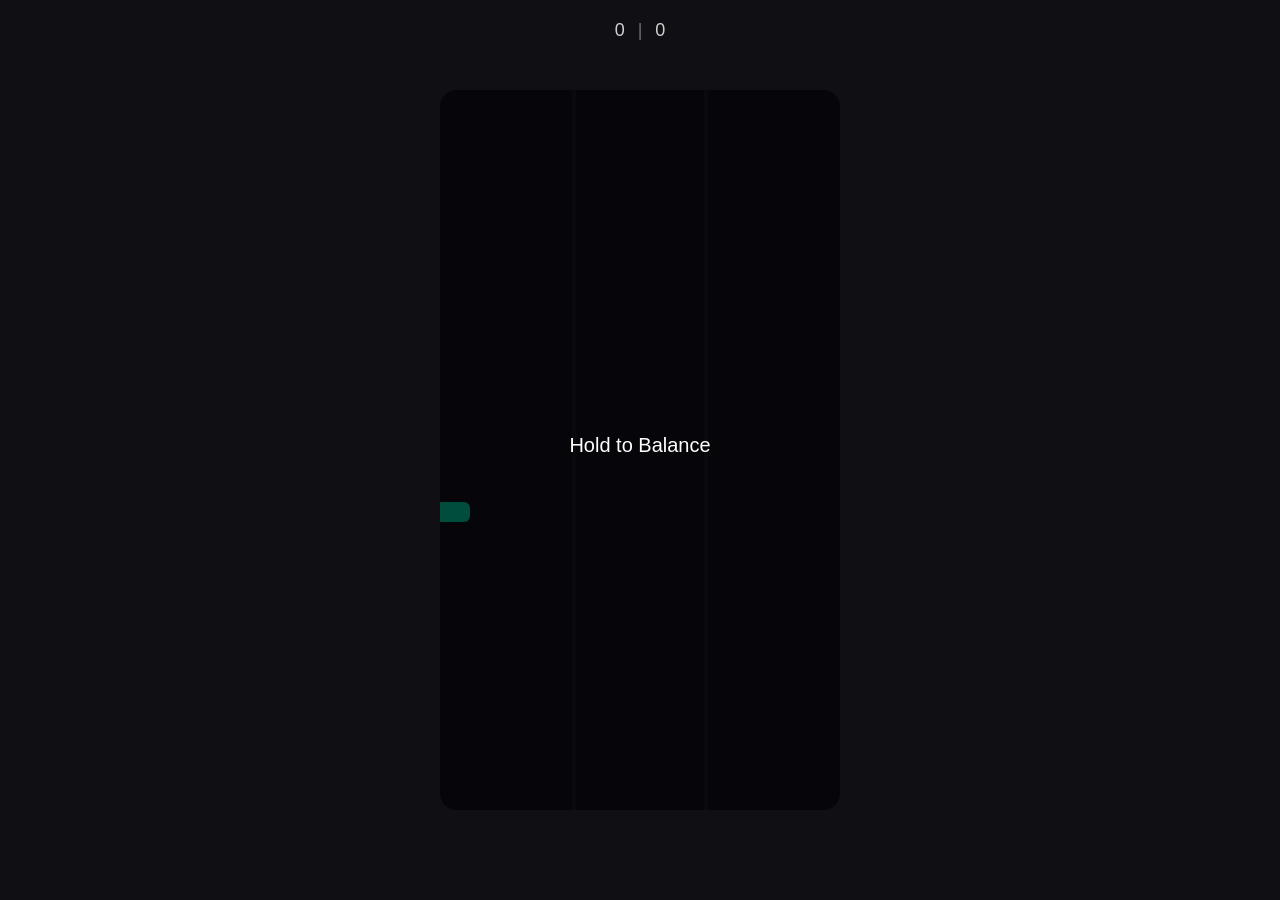
<file: balance.html>
<!DOCTYPE html>
<html lang="en">
<head>
  <meta charset="UTF-8">
  <title>Balance</title>
  <link rel="stylesheet" href="style.css">
</head>
<body>

<div class="game-wrapper">

  <div class="score-board">
    <span id="score">0</span>
    <span class="divider">|</span>
    <span id="best">0</span>
  </div>

  <div id="game">

    <div id="bar-container">
      <div id="bar"></div>
    </div>

    <div id="start-overlay" class="overlay">
      <p>Hold to Balance</p>
    </div>

    <div id="gameover-overlay" class="overlay hidden">
      <p>Fell</p>
      <button id="restart-btn">Restart</button>
    </div>

    <div id="flash" class="flash"></div>

  </div>

</div>

<script src="core.js"></script>
<script src="balance.js"></script>
</body>
</html>
</file>
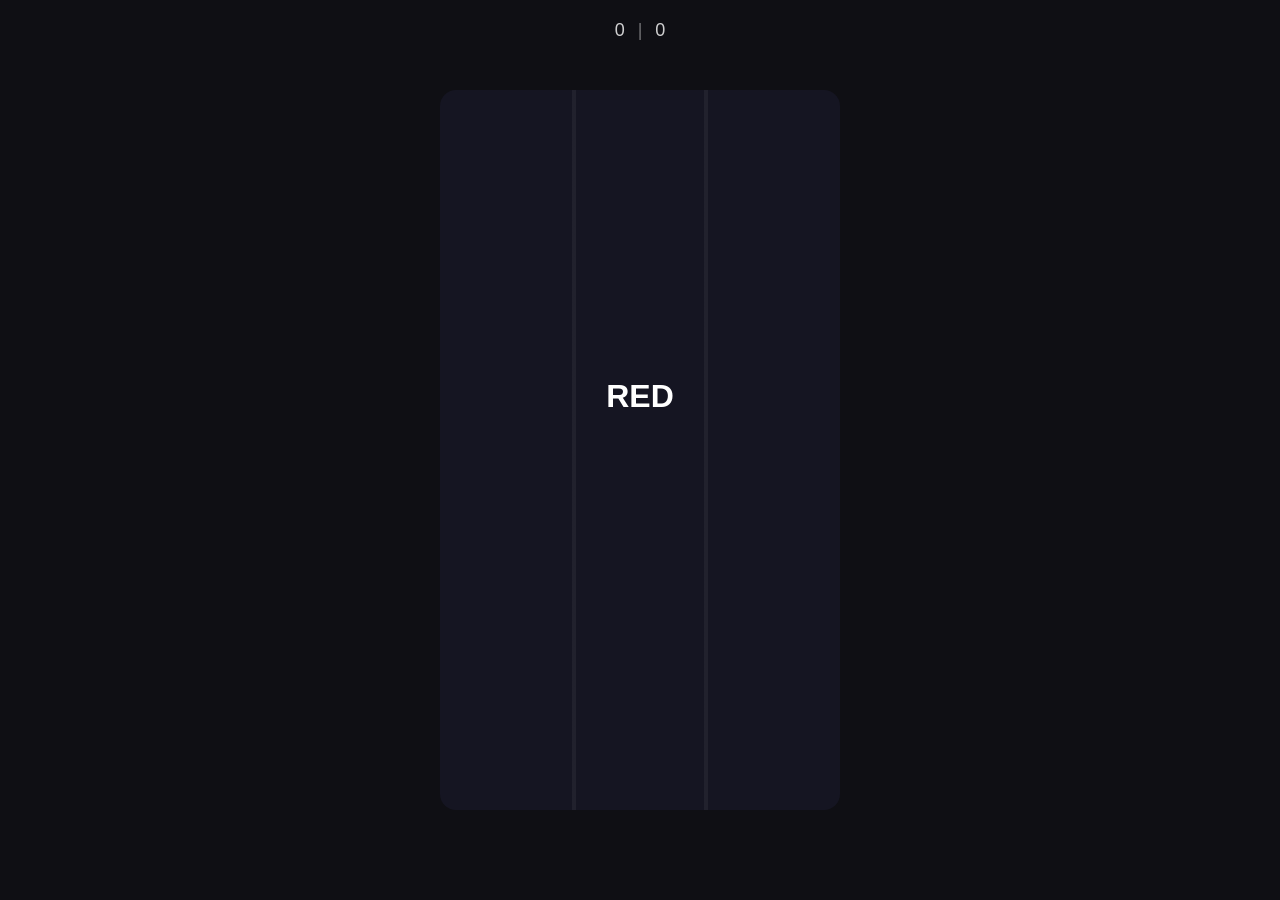
<file: color.html>
<!DOCTYPE html>
<html lang="en">
<head>
  <meta charset="UTF-8">
  <title>Color</title>
  <link rel="stylesheet" href="style.css">
</head>
<body>

<div class="game-wrapper">

  <div class="score-board">
    <span id="score">0</span>
    <span class="divider">|</span>
    <span id="best">0</span>
  </div>

  <div id="game">

    <div id="word">RED</div>

    <div id="gameover-overlay" class="overlay hidden">
      <p>Wrong</p>
      <button id="restart-btn">Restart</button>
    </div>

    <div id="flash" class="flash"></div>

  </div>

</div>

<script src="core.js"></script>
<script src="color.js"></script>

</body>
</html>
</file>
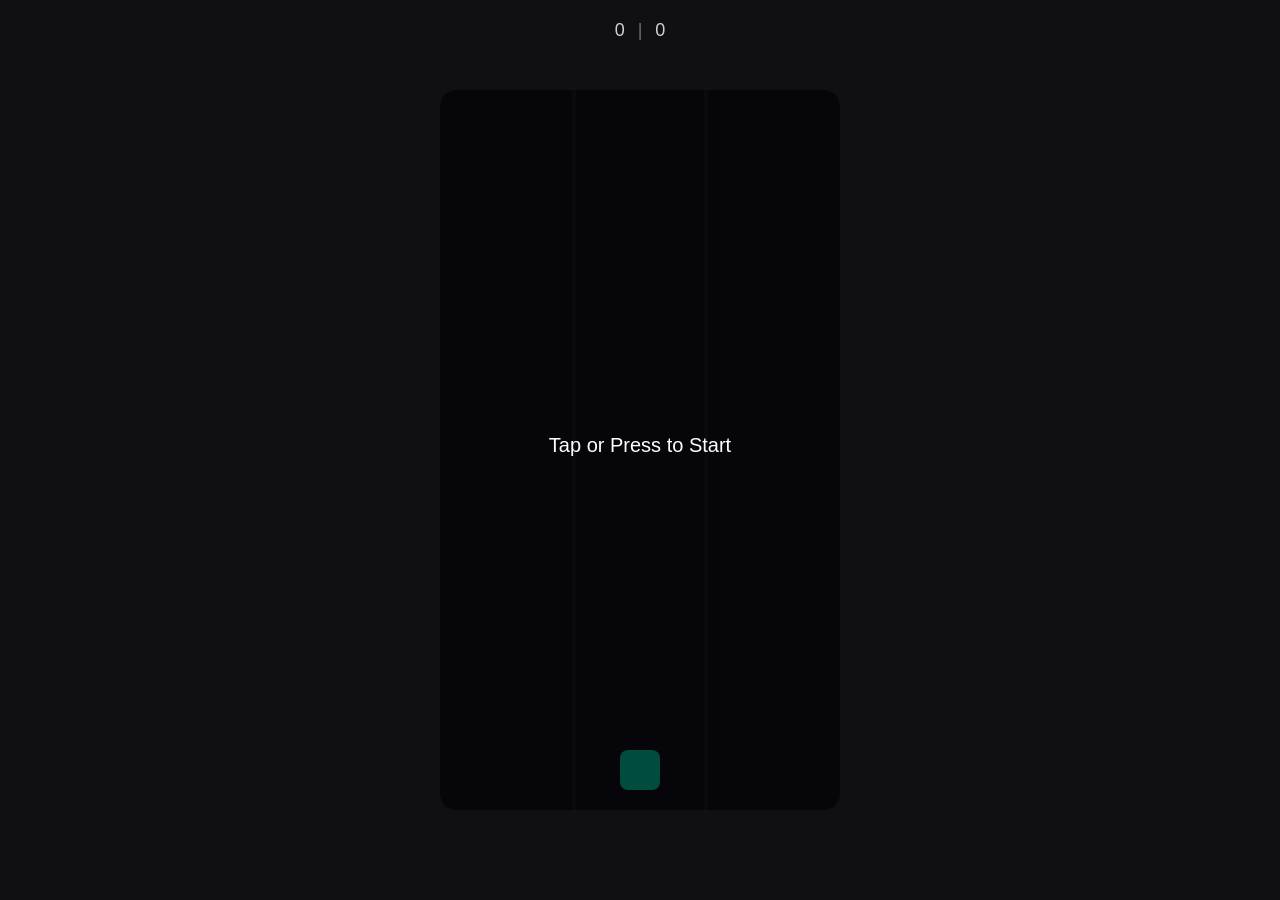
<file: dodge.html>
<!DOCTYPE html>
<html lang="en">
<head>
  <meta charset="UTF-8">
  <title>Dodge</title>
  <link rel="stylesheet" href="style.css">
</head>
<body>

<div class="game-wrapper">

  <div class="score-board">
    <span id="score">0</span>
    <span class="divider">|</span>
    <span id="best">0</span>
  </div>

  <div id="game">

    <div id="player" class="lane-1"></div>
    <div id="obstacles"></div>

    <div id="start-overlay" class="overlay">
      <p>Tap or Press to Start</p>
    </div>

    <div id="gameover-overlay" class="overlay hidden">
      <p>Game Over</p>
      <button id="restart-btn">Restart</button>
    </div>

    <!-- JUICE FLASH -->
    <div id="flash" class="flash"></div>

  </div>

</div>

<script src="core.js"></script>
<script src="dodge.js"></script>
</body>
</html>
</file>
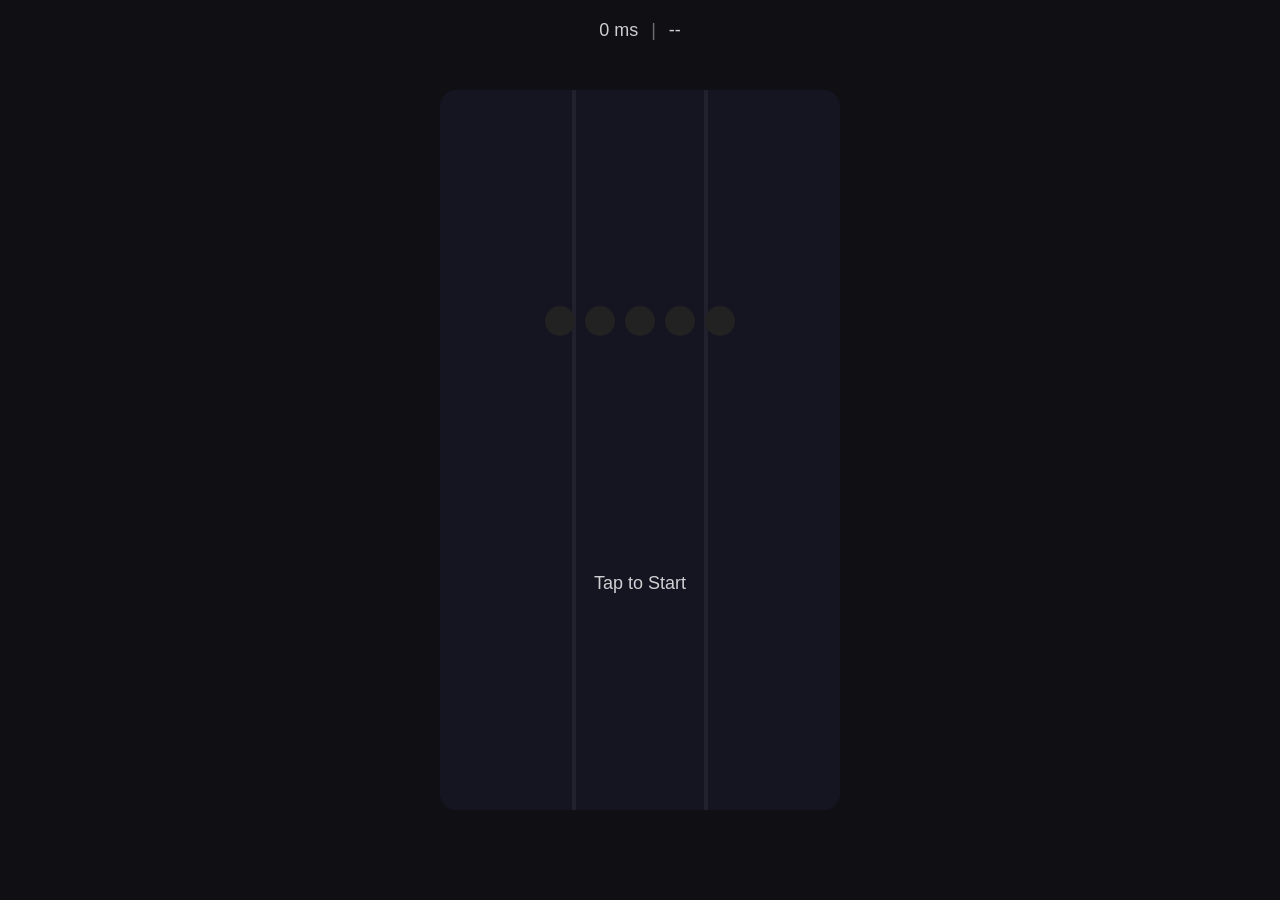
<file: reaction.html>
<!DOCTYPE html>
<html lang="en">
<head>
  <meta charset="UTF-8">
  <title>Reaction</title>
  <link rel="stylesheet" href="style.css">
</head>
<body>

<div class="game-wrapper">

  <div class="score-board">
    <span id="time">0 ms</span>
    <span class="divider">|</span>
    <span id="best">0 ms</span>
  </div>

  <div id="game">

    <!-- Lights -->
    <div class="lights">
      <div class="light"></div>
      <div class="light"></div>
      <div class="light"></div>
      <div class="light"></div>
      <div class="light"></div>
    </div>

    <!-- Status -->
    <div id="status-text">Tap to Start</div>

    <!-- Flash -->
    <div id="flash" class="flash"></div>

    <!-- Game Over -->
    <div id="gameover-overlay" class="overlay hidden">
      <p id="result-text"></p>
      <button id="restart-btn">Retry</button>
    </div>

  </div>

</div>

<script src="core.js"></script>
<script src="reaction.js"></script>

</body>
</html>
</file>
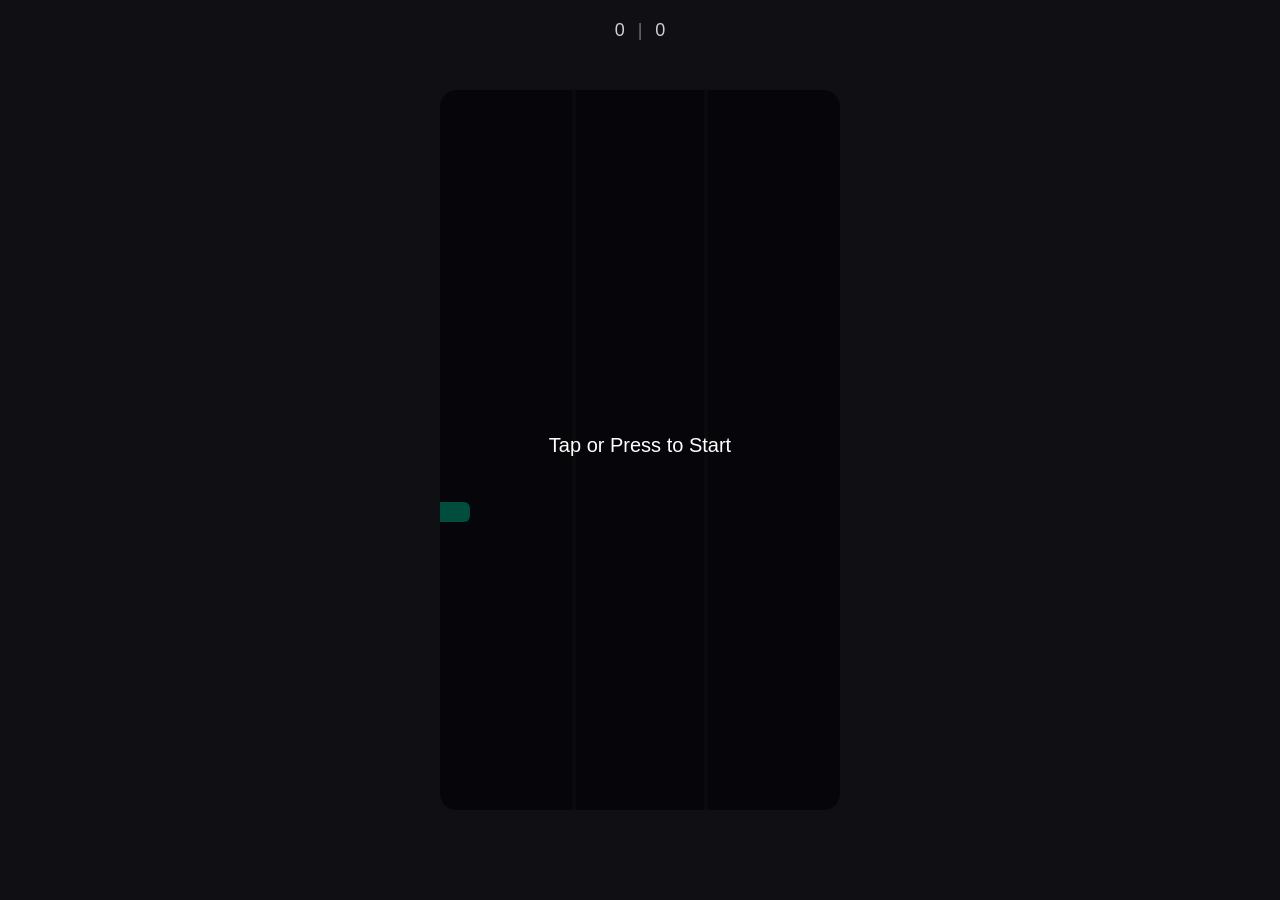
<file: timing.html>
<!DOCTYPE html>
<html lang="en">
<head>
  <meta charset="UTF-8">
  <title>Timing</title>
  <link rel="stylesheet" href="style.css">
</head>
<body>

<div class="game-wrapper">

  <div class="score-board">
    <span id="score">0</span>
    <span class="divider">|</span>
    <span id="best">0</span>
  </div>

  <div id="game">

    <!-- Moving bar -->
    <div id="bar"></div>

    <!-- Target -->
    <div id="target"></div>

    <!-- Flash -->
    <div id="flash" class="flash"></div>

    <!-- Start -->
    <div id="start-overlay" class="overlay">
      <p>Tap or Press to Start</p>
    </div>

    <!-- Game Over -->
    <div id="gameover-overlay" class="overlay hidden">
      <p>Missed</p>
      <button id="restart-btn">Restart</button>
    </div>

  </div>

</div>

<script src="core.js"></script>
<script src="timing.js"></script>

</body>
</html>
</file>
<file: style.css>
* {
  margin: 0;
  padding: 0;
  box-sizing: border-box;
  font-family: Arial, sans-serif;
}

body {
  background: #0f0f14;
  color: #fff;
  overflow: hidden;
  touch-action: none;
}

/* WRAPPER */
.game-wrapper {
  display: flex;
  flex-direction: column;
  align-items: center;
  justify-content: center;
  height: 100vh;
}

/* SCORE */
.score-board {
  position: absolute;
  top: 20px;
  font-size: 18px;
  opacity: 0.8;
}

.divider {
  margin: 0 8px;
  opacity: 0.5;
}

/* GAME AREA */
#game {
  position: relative;
  width: 90vw;
  max-width: 400px;
  height: 80vh;
  background: #151522;
  border-radius: 16px;
  overflow: hidden;
}

/* LANES VISUAL */
#game::before {
  content: "";
  position: absolute;
  width: 100%;
  height: 100%;
  background: linear-gradient(
    to right,
    transparent 33%,
    rgba(255,255,255,0.05) 33%,
    rgba(255,255,255,0.05) 34%,
    transparent 34%,
    transparent 66%,
    rgba(255,255,255,0.05) 66%,
    rgba(255,255,255,0.05) 67%,
    transparent 67%
  );
  pointer-events: none;
}

/* PLAYER */
#player {
  position: absolute;
  bottom: 20px;
  width: 40px;
  height: 40px;
  background: #00ffcc;
  border-radius: 8px;
  transition: left 0.08s ease, transform 0.05s ease;
}

/* LANES */
.lane-0 { left: 10%; transform: translateX(-50%); }
.lane-1 { left: 50%; transform: translateX(-50%); }
.lane-2 { left: 90%; transform: translateX(-50%); }

/* OBSTACLES */
.obstacle {
  position: absolute;
  top: -50px;
  width: 40px;
  height: 40px;
  background: #ff3b3b;
  border-radius: 6px;
  transform: translateX(-50%);
}

/* OVERLAYS */
.overlay {
  position: absolute;
  inset: 0;
  background: rgba(0,0,0,0.7);
  display: flex;
  flex-direction: column;
  align-items: center;
  justify-content: center;
  text-align: center;
  pointer-events: none;
  button {
  pointer-events: auto;
}
}

.overlay p {
  font-size: 20px;
  margin-bottom: 10px;
}

.hidden {
  display: none;
}

/* BUTTON */
button {
  padding: 10px 16px;
  border: none;
  border-radius: 8px;
  background: #00ffcc;
  color: #000;
  font-weight: bold;
  cursor: pointer;
}

/* MOBILE OPTIMIZATION */
@media (max-width: 600px) {
  #game {
    height: 75vh;
  }

  #player, .obstacle {
    width: 35px;
    height: 35px;
  }
}

.menu {
  height: 100vh;
  display: flex;
  flex-direction: column;
  align-items: center;
  justify-content: center;
  gap: 20px;
}

.menu h1 {
  font-size: 28px;
  opacity: 0.9;
}

.game-btn {
  padding: 14px 24px;
  background: #151522;
  border-radius: 10px;
  text-decoration: none;
  color: #fff;
  font-size: 18px;
  transition: 0.2s;
}

.game-btn:hover {
  background: #1f1f30;
}

/* TIMING GAME */

#bar {
  position: absolute;
  bottom: 40%;
  width: 60px;
  height: 20px;
  background: #00ffcc;
  border-radius: 6px;
  left: 0%;
  transform: translateX(-50%);
}

#target {
  position: absolute;
  bottom: 40%;
  width: 80px;
  height: 24px;
  background: rgba(255,255,255,0.1);
  border: 2px solid #ffffff30;
  border-radius: 6px;
  left: 50%;
  transform: translateX(-50%);
}

/* REACTION GAME */

.lights {
  display: flex;
  justify-content: center;
  gap: 10px;
  position: absolute;
  top: 30%;
  width: 100%;
}

.light {
  width: 30px;
  height: 30px;
  border-radius: 50%;
  background: #222;
}

.light.active {
  background: red;
}

.light.go {
  background: #00ffcc;
}

#status-text {
  position: absolute;
  bottom: 30%;
  width: 100%;
  text-align: center;
  font-size: 18px;
  opacity: 0.8;
}

/* ===== JUICE SYSTEM ===== */

/* screen shake */
.shake {
  animation: shake 0.25s;
}

@keyframes shake {
  0% { transform: translate(0, 0); }
  25% { transform: translate(-5px, 5px); }
  50% { transform: translate(5px, -5px); }
  75% { transform: translate(-3px, 3px); }
  100% { transform: translate(0, 0); }
}

/* flash overlay */
.flash {
  position: absolute;
  inset: 0;
  pointer-events: none;
  opacity: 0;
}

.flash.show {
  opacity: 1;
  transition: opacity 0.1s;
}

/* success + fail colors */
.flash.success {
  background: rgba(0, 255, 200, 0.15);
}

.flash.fail {
  background: rgba(255, 60, 60, 0.2);
}

/* pop animation */
.pop {
  animation: pop 0.15s ease;
}

@keyframes pop {
  0% { transform: scale(1); }
  50% { transform: scale(1.15); }
  100% { transform: scale(1); }
}

#word {
  position: absolute;
  top: 40%;
  width: 100%;
  text-align: center;
  font-size: 32px;
  font-weight: bold;
}

/* TARGET GAME */

#target {
  position: absolute;
  width: 60px;
  height: 60px;
  background: #00ffcc;
  border-radius: 50%;
  display: none;
}
</file>
